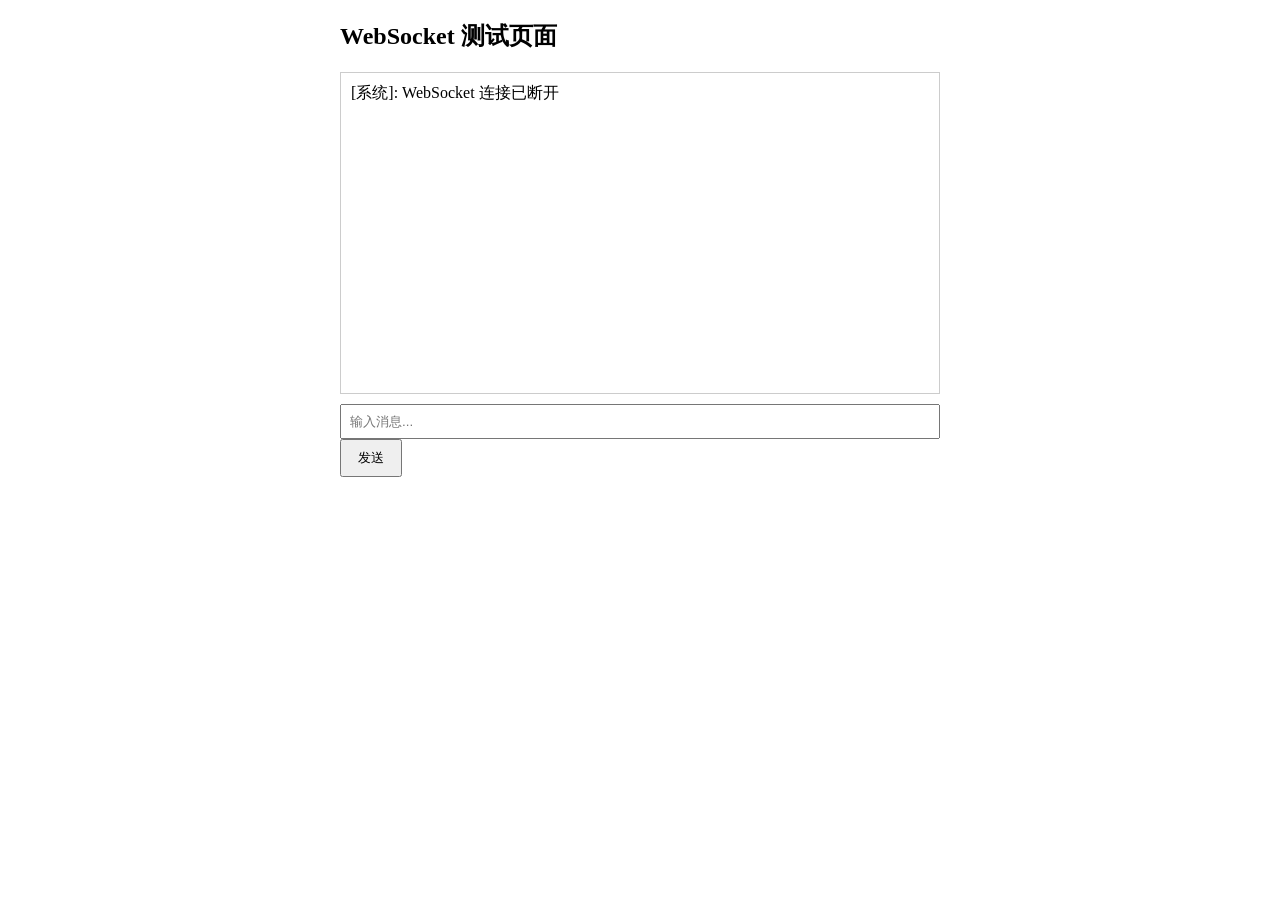
<file: frontend/test_html.html>
<!DOCTYPE html>
<html>
<head>
    <meta charset="UTF-8">
    <title>WebSocket 测试</title>
    <style>
        body { max-width: 600px; margin: 20px auto; padding: 0 20px; }
        #msgBox { height: 300px; border: 1px solid #ccc; overflow-y: auto; padding: 10px; margin-bottom: 10px; }
        .input-area { display: flex; gap: 10px; }
        #inputMsg { flex: 1; padding: 8px; }
        button { padding: 8px 16px; }
    </style>
</head>
<body>
    <h2>WebSocket 测试页面</h2>
    <div id="msgBox"></div>
    <div class="input-area">
        <input type="text" id="inputMsg" placeholder="输入消息...">
    </div>
    <button onclick="sendMsg()">发送</button>

    <script>
        const ws = new WebSocket("ws://192.168.232.140:9000");
        const msgBox = document.getElementById("msgBox");
        const inputMsg = document.getElementById("inputMsg");

        // 连接成功
        ws.onopen = function() {
            addMsg("系统", "WebSocket 连接成功！");
        };

        // 收到服务器消息
        ws.onmessage = function(event) {
            addMsg("服务器", event.data);
        };

        // 连接关闭
        ws.onclose = function() {
            addMsg("系统", "WebSocket 连接已断开");
        };

        // 发送消息
        function sendMsg() {
            const msg = inputMsg.value.trim();
            if (msg && ws.readyState === WebSocket.OPEN) {
                ws.send(msg);
                addMsg("我", msg);
                inputMsg.value = "";
            }
        }

        // 追加消息到界面
        function addMsg(from, text) {
            const div = document.createElement("div");
            div.textContent = `[${from}]: ${text}`;
            msgBox.appendChild(div);
            msgBox.scrollTop = msgBox.scrollHeight;
        }
    </script>
</body>
</html>
</file>
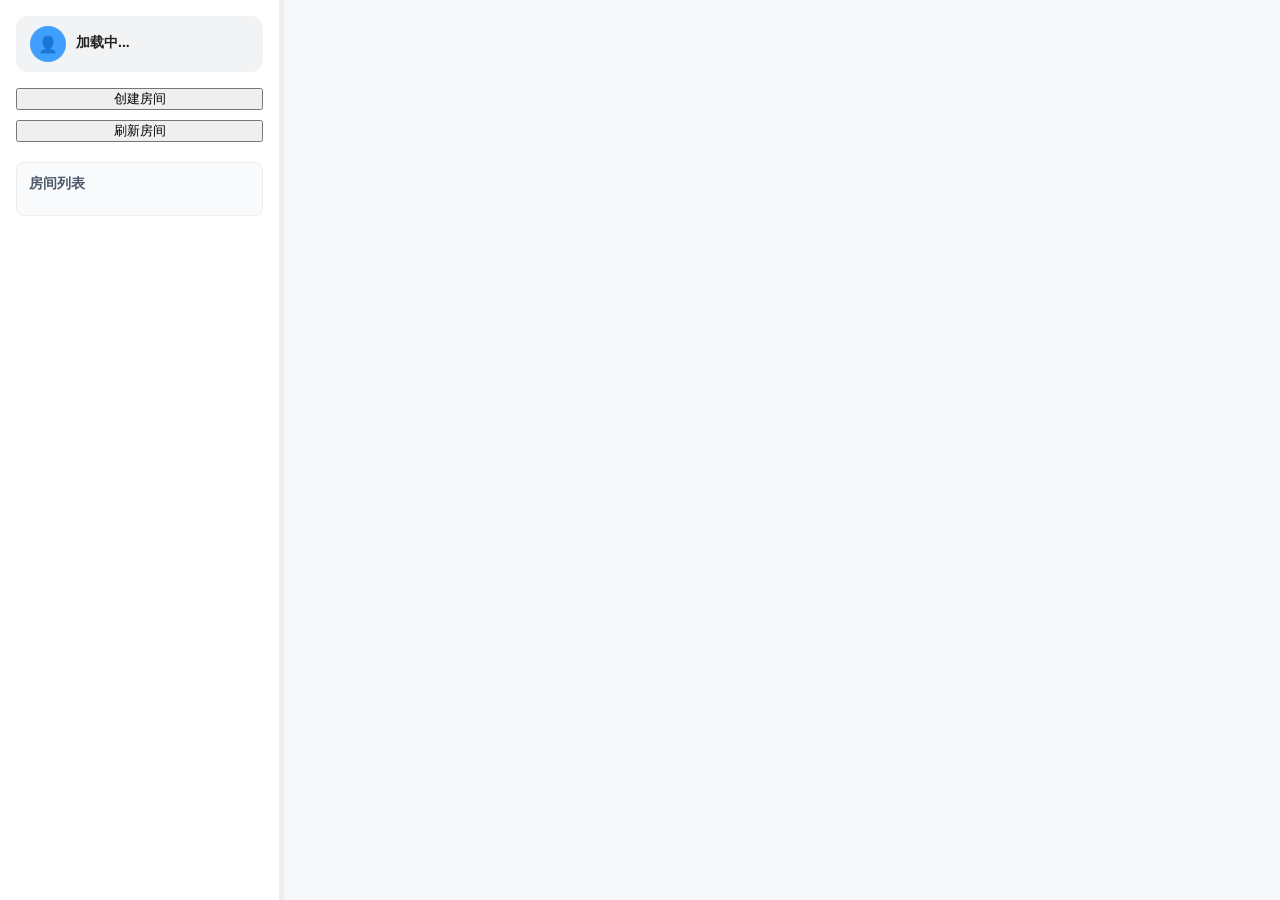
<file: frontend/pages/chat.html>
<!DOCTYPE html>
<html>
<head>
    <meta charset="UTF-8">
    <title>RoomTalk 聊天室主页</title>
    <link rel="stylesheet" href="../css/chat.css">
</head>
<body>

<!-- 用户注册 -->

<!-- 最外层布局容器 -->
<div class="app-container">

    <!-- 左侧：房间列表 -->
    <div class="left-sidebar" id="leftSidebar">
        <div id="userInfoTag" class="user-info-tag">
            <div id="userAvater" class="avatar">
                <span id="defaultAvatarIcon">👤</span>
            </div>
            <div class="user-text">
                <div id="displayUserName" class="user-name">加载中...</div>
                <div id="displayUserId" class="user-id"></div>
            </div>
        </div>

        <button id="createRoomBtn">创建房间</button>
        <button id="refreshBtn">刷新房间</button>

        <div class="room_list">
            <h3>房间列表</h3>
            <ul id="room_list"></ul>
        </div>
    </div>

    <!-- 可拖动分割线 -->
    <div class="drag-divider" id="dragDivider"></div>

    <!-- 右侧：聊天区域 -->
    <div id="rightChatArea" class="right-chat-area">
        <!-- 顶部标题栏 -->
        <div id="chatContainer" class="chat-container">
            <div class="room-title">
                <div class="room-info">
                    <!-- span 由 JS 动态填充 -->
                    房间：<span id="roomName"></span>
                    <span id="userCount"></span>
                </div>
                <!-- 视频通话控件 -->
                <div class="room-controls">
                    <!-- 音视频通话 -->
                    <button id="openCallSelectBtn" class="call-select-btn">
                        📹 发起视频通话
                    </button>
                </div>
            </div>
            <!-- 聊天历史 -->
            <div id="chatHistory" class="chat-history"></div>
            <!-- 输入框 -->
            <div class="message-input-bar">
                <input type="text" id="msgInput" placeholder="输入消息...">
                <button id="sendBtn">发送</button>
            </div>
        </div>

        <!-- 选择通话用户弹窗，默认隐藏 -->
        <div id = "callUserModal">
            <h4>选择通话好友</h4>
            <ul id="onlineUserList"></ul>
            <button id="closeCallModal">取消</button>
        </div>
    </div>
</div>

<!-- 来电邀请弹窗 -->
<div id="callInviteModal" style="display: none;">
    <!-- 全屏半透明遮罩 -->
    <div class="call-invite-mask"></div>
    <!-- 居中弹窗 -->
    <div class="call-invite-box">
        <div class="call-invite-title">📹 视频通话邀请</div>
        <div class="call-invite-user" id="inviteUserName">邀请人：加载中...</div>
        <div class="call-invite-room" id="inviteText">房间：加载中...</div>
        <div class="call-invite-buttons">
            <button id="agreeCallBtn" class="btn-agree">同意</button>
            <button id="refuseCallBtn" class="btn-refuse">拒绝</button>
        </div>
    </div>
</div>

<!-- 视频通话容器 -->
<div id="videoContainer">
    <!-- 对方视屏 -->
    <video id="remoteVideo" autoplay playsinline></video>
    <!-- 自己视频 -->
    <video id="localVideo" autoplay playsinline muted></video>

    <!-- 挂断按钮，在通话视频层显示 -->
    <div class="call-controls">
        <button id="hangupBtn" class="hangup-btn">📞 挂断</button>
    </div>
</div>

<!-- 私域房间密码弹窗 -->
<div id="pwdModal" class="room-pwd-modal">
    <div class="pwd-box">
        <h4>私域房间，请输入密码</h4>
        <input type="password" placeholder="输入密码" id="roomPwdInput">
        <button id="confirmPwdBtn">确认加入</button>
        <button id="cancelPwdBtn">取消</button>
    </div>
</div>

<!-- 创建房间弹窗 -->
<div id="createModal" class="modal">
    <div class="modal-content">
        <p>创建新房间</p>
        <input type="text" id="roomNameInput" placeholder="房间名称（可选）">
        <label>房间类型选择：</label>
        <select id="roomTypeSelBtn">
            <option value="0" selected>公域</option>
            <option value="1">私域</option>
        </select>

        <div id="roomPasswordInputWrap" style="display: none;">
            <label>房间密码</label>
            <input type="password" id="roomPasswordInput" placeholder="请输入私域房间密码">
        </div>
        <button class="confirmBtn" onclick="createRoom()">确认创建</button>
        <button class="cancelBtn" onclick="closeModal()">取消</button>
    </div>
</div>

<script src="../js/chat.js"></script>

</body>
</html>
</file>
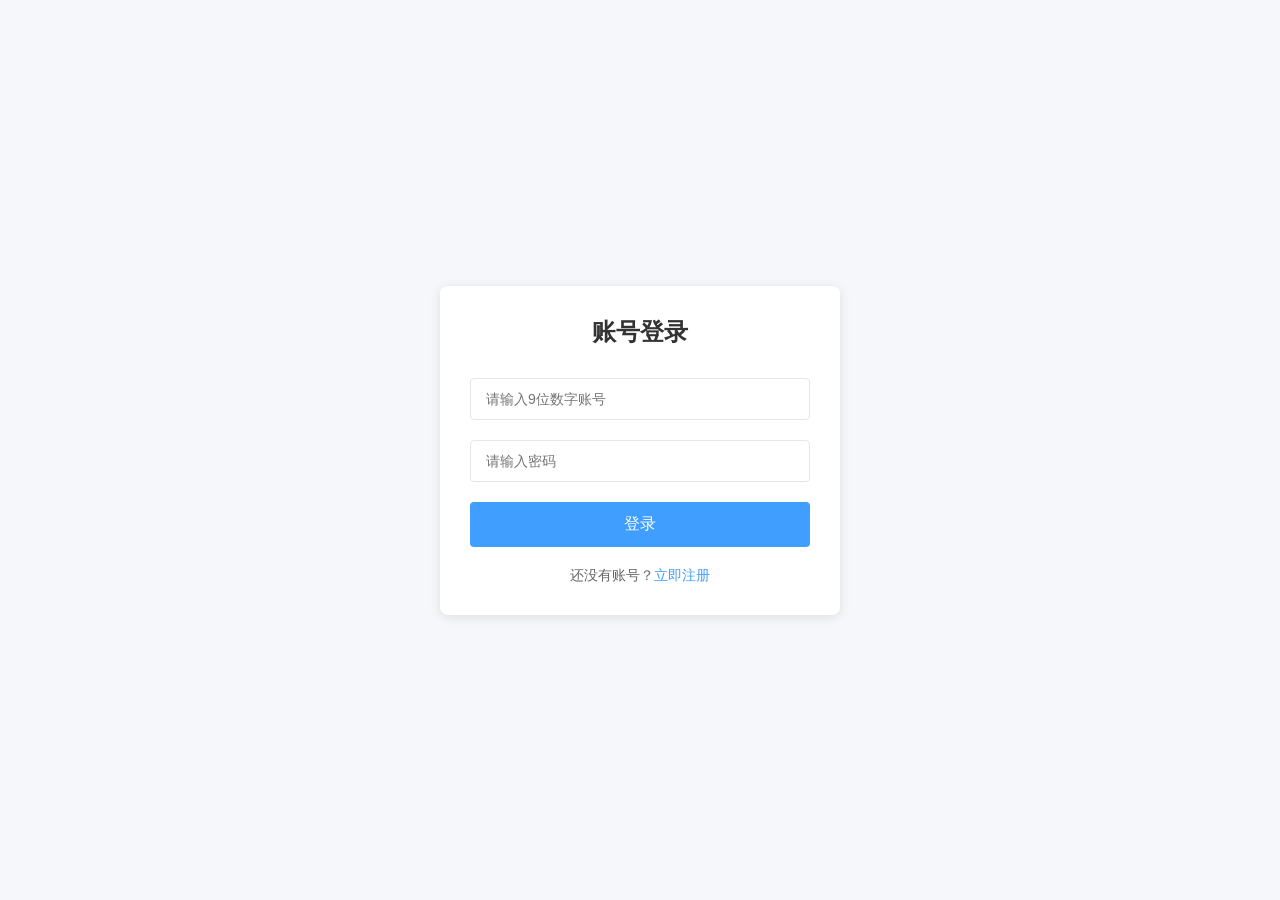
<file: frontend/pages/login.html>
<!DOCTYPE html>
<html lang="zh-CN">
<head>
    <meta charset="UTF-8">
    <title>登录/注册</title>
    <link rel="stylesheet" href="../css/login.css">
</head>
<body>
    <div class="auth-wrap">
        <!-- 登录面板 -->
        <div id="loginPanel" class="panel">
            <h2>账号登录</h2>
            <div class="input-item">
                <input type="text" id="loginUser" placeholder="请输入9位数字账号">
            </div>
            <div class="input-item">
                <input type="password" id="loginPwd" placeholder="请输入密码">
            </div>
            <button class="submit-btn">登录</button>
            <div class="tip-text">
                还没有账号？<span class="switch-btn">立即注册</span>
            </div>
        </div>

        <!-- 注册面板 -->
        <div id="registerPanel" class="panel hidden">
            <h2>账号注册</h2>
            <div class="input-item">
                <input type="text" id="regUser" placeholder="请设置用户名">
            </div>
            <div class="input-item">
                <input type="password" id="regPwd" placeholder="请设置密码">
            </div>
            <button class="submit-btn">注册</button>
            <div class="tip-text">
                已有账号？<span class="switch-btn">返回登录</span>
            </div>
        </div>

        <!-- 注册成功面板 -->
        <div id="registerSuccessPanel" class="panel hidden">
            <h2>注册成功</h2>
            <div class="input-item">
                你的登录账号：<span id="showAccount"></span>
                <button id="copyBtn">复制账号</button>
            </div>
            <p>请使用【9位数字账号】进行登录</p>
            <p>账号不可修改，请妥善保管</p>
            <button class="submit-btn">前往登录</button>
        </div>
    </div>

    <script src="../js/login.js"></script>
</body>
</html>
</file>
<file: frontend/css/chat.css>
/* 全局重置 */
* {
    margin: 0;
    padding: 0;
    box-sizing: border-box;
}
html, body {
    width: 100%;
    height: 100%;
    font-family: Arial, "Microsoft YaHei", sans-serif;
    background: #f7f8fa;
    overflow: hidden;
}

/* 外层容器 */
.app-container {
    display: flex;
    width: 100%;
    height: 100%;
}

/* 左侧边栏 */
.left-sidebar {
    width: 280px;
    height: 100%;
    background: #fff;
    border-right: 1px solid #eee;
    padding: 16px;
    display: flex;
    flex-direction: column;
    gap: 10px;
}

/* 拖动条 */
.drag-divider {
    width: 4px;
    background: #eee;
    cursor: col-resize;
}

/* 右侧聊天区域 */
.right-chat-area {
    flex: 1;
    height: 100vh;
    display: none;
    flex-direction: column;
    padding: 16px;
    gap: 0;
}

/* 显示聊天区*/
.right-chat-area.show {
    display: flex;
}

/* 聊天容器 */
#chatContainer {
    width: 100%;
    height: 100%;
    display: flex;
    flex-direction: column;
    background: #fff;
    border-radius: 10px;
    overflow: hidden;
    border: 1px solid #eee;
}

/* 顶部标题 */
.room-title {
    padding: 14px 16px;
    border-bottom: 1px solid #eee;
    display: flex;
    justify-content: space-between;
    align-items: center;
}

/* 聊天历史区域*/
#chatHistory {
    flex: 1;
    padding: 16px;
    overflow-y: auto;
    background: #fafafa;
    min-height: 200px;
}

/* 输入框 */
.message-input-bar {
    padding: 12px 16px;
    border-top: 1px solid #eee;
    display: flex;
    gap: 8px;
}
.message-input-bar input {
    flex: 1;
    padding: 10px;
    border: 1px solid #eee;
    border-radius: 8px;
    outline: none;
}
.message-input-bar button {
    padding: 10px 18px;
    background: #409eff;
    color: white;
    border: none;
    border-radius: 8px;
    cursor: pointer;
}

/* 所有弹窗：绝对不影响布局 */
#pwdModal,
#createModal {
    position: fixed;
    z-index: 9999;
    left: 0;
    top: 0;
    width: 100vw;
    height: 100vh;
    background: rgba(0,0,0,0.5);
    display: none;
    align-items: center;
    justify-content: center;
    /* 确保创建房间弹窗不被其他元素遮挡 */
    pointer-events: auto;
}

/* 弹窗内容 */
.modal-content,
.pwd-box
{
    background: white;
    padding: 24px;
    border-radius: 12px;
    min-width: 300px;
    /* 确保弹窗内容可交互 */
    position: relative;
    z-index: 10000;
}

/* 房间列表容器 */
.room_list {
    background: #f9fafc;
    border: 1px solid #eee;
    border-radius: 8px;
    padding: 12px;
    margin-top: 10px;
}
.room_list h3 {
    font-size: 14px;
    margin-bottom: 10px;
    color: #4e5969;
}
/* 房间项 */
.room_list li {
    list-style: none;
    padding: 10px 12px;
    margin-bottom: 6px;
    border-radius: 6px;
    border: 1px solid transparent;
    cursor: pointer;
    transition: all 0.2s ease;
    font-size: 14px;
    background: #fff;
}
/* 鼠标悬停效果 */
.room_list li:hover {
    background: #e8f3ff;
    border-color: #409eff;
}
/* 点击反馈 */
.room_list li:active {
    background: #409eff;
    color: white;
    border-color: #337ecc;
}
/* 选中状态（可选） */
.room_list li.active {
    background: #409eff;
    color: white;
    border-color: #337ecc;
}

/* 房间名等信息转台栏 */
.room-title {
    display: flex;
    justify-content: space-between;
    align-items: center;
    padding: 10px 15px;
    background: #f5f5f5;
    border-radius: 8px;
    margin-bottom: 10px;
}

.room-info {
    font-size: 15px;
    color: #333;
}

#roomName {
    font-weight: bold;
}

#userCount {
    color: #666;
    margin-left: 6px;
}

/* 左侧用户信息区 */
.user-info-tag {
    display: flex;
    align-items: center;
    gap: 10px;
    background: #f2f3f5;
    padding: 10px 14px;
    border-radius: 12px;
    margin-bottom: 6px;
}

.avatar {
    width: 36px;
    height: 36px;
    border-radius: 50%;
    background: #409eff;
    color: white;
    display: flex;
    align-items: center;
    justify-content: center;
    font-size: 16px;
    flex-shrink: 0; /* 防止被挤压变形 */
}

.user-text {
    display: flex;
    flex-direction: column;
    gap: 2px;
}

.user-name {
    font-size: 14px;
    font-weight: bold;
    color: #222;
}

.user-id {
    font-size: 12px;
    color: #86909c;
}

/* 聊天历史容器 */
#chatHistory {
    flex: 1;
    padding: 16px;
    overflow-y: auto;
    background: #fafafa;
    display: flex;
    flex-direction: column;
    gap: 12px;
}

/* 消息项通用样式 */
.msg-item {
    display: flex;
    align-items: flex-start;
    gap: 8px;
    max-width: 70%;
}

/* 别人的消息：靠左 */
.other-msg {
    align-self: flex-start;
}

/* 自己的消息：靠右 + 反向排列 */
.self-msg {
    align-self: flex-end;
    flex-direction: row-reverse;
}

.self-msg .msg-bubble {
    background: #409eff;
    color: rgb(255, 255, 255);;
}

/* 消息头像 */
.msg-avatar {
    width: 32px;
    height: 32px;
    border-radius: 50%;
    background: #d9d9d9;
    display: flex;
    align-items: center;
    justify-content: center;
    font-size: 14px;
    flex-shrink: 0;
}
.msg-item.self .msg-avatar {
    background: #409eff;
    color: white;
}

/* 消息内容区 */
.msg-content {
    display: flex;
    flex-direction: column;
    gap: 4px;
}

/* 消息发送者名字 */
.msg-name {
    font-size: 12px;
    color: #86909c;
    margin: 0 4px;
}
.msg-item.self .msg-name {
    text-align: right;
}

/* 消息气泡 */
.msg-bubble {
    padding: 8px 12px;
    border-radius: 18px;
    background: #ffffff;
    box-shadow: 0 1px 2px rgba(0,0,0,0.1);
    word-break: break-all;
}
.msg-item.self .msg-bubble {
    background: #409eff;
    color: white;
}

/* 选择通话好友弹窗*/
#callUserModal {
    position: fixed;
    top: 50%;
    left: 50%;
    transform: translate(-50%, -50%);
    width: 320px;
    background: #fff;
    border-radius: 12px;
    box-shadow: 0 4px 20px rgba(0,0,0,0.25);
    padding: 20px;
    z-index: 9999;
    display: none;
    /* 确保通话弹窗与创建房间弹窗层级不冲突 */
    pointer-events: auto;
}

/* 弹窗标题 */
#callUserModal h4 {
    font-size: 16px;
    margin-bottom: 16px;
    color: #333;
}

/* 好友列表 */
#onlineUserList {
    list-style: none;
    max-height: 300px;
    overflow-y: auto;
    margin-bottom: 16px;
}

/* 好友项（高对比度、可点击） */
#onlineUserList li {
    padding: 12px 10px;
    border-radius: 8px;
    cursor: pointer;
    transition: background 0.2s;
    font-size: 14px;
    color: #333;
}
#onlineUserList li:hover {
    background: #f0f7ff;
}
#onlineUserList li:active {
    background: #409eff;
    color: #fff;
}

/* 取消按钮 */
#closeCallModal {
    width: 100%;
    padding: 10px;
    border: none;
    border-radius: 6px;
    background: #eee;
    cursor: pointer;
    font-size: 14px;
}
#closeCallModal:hover {
    background: #ddd;
}

/* 远端播放大窗口 */
#remoteVideo {
    width: 100%;
    height: 100%;
    object-fit: cover;
}
/* 本地播放小窗口 */
#localVideo {
    position: absolute;
    top: 20px;
    right: 20px;
    width: 180px;
    height: 320px;
    object-fit: cover;
    border: 20px solid #fff;
}

/* 视频来电弹窗 - 最终完美版 */
#callInviteModal {
    position: fixed;
    top: 0;
    left: 0;
    width: 100vw;
    height: 100vh;
    z-index: 9999;
    display: none;
    align-items: center;
    justify-content: center;
    background: transparent;
}

.call-invite-mask {
    position: absolute;
    width: 100%;
    height: 100%;
    background: rgba(0,0,0,0.4);
    backdrop-filter: blur(2px);
}

.call-invite-box {
    position: relative;
    background: #fff;
    padding: 30px;
    border-radius: 16px;
    min-width: 320px;
    text-align: center;
    box-shadow: 0 5px 30px rgba(0,0,0,0.3);
    z-index: 10;
}

.call-invite-title {
    font-size: 18px;
    font-weight: bold;
    margin-bottom: 8px;
}
.call-invite-user {
    font-size: 16px;
    color: #409eff;
    margin-bottom: 5px;
}
.call-invite-room {
    font-size: 14px;
    color: #666;
    margin-bottom: 20px;
}
.call-invite-buttons {
    display: flex;
    gap: 12px;
    justify-content: center;
}
.btn-agree {
    background: #22c55e;
    color: white;
    border: none;
    padding: 10px 24px;
    border-radius: 8px;
    cursor: pointer;
}
.btn-refuse {
    background: #ef4444;
    color: white;
    border: none;
    padding: 10px 24px;
    border-radius: 8px;
    cursor: pointer;
}

/* 视屏渲染画面控制 */
#videoContainer {
    display: none;
    position: fixed;
    top: 0;
    left: 0;
    width: 100vw;
    height: 100vh;
    background: #000;
    z-index: 9998; /* 低于弹窗层级，避免遮挡创建房间弹窗 */
}

#remoteVideo {
    width: 100%;
    height: 100%;
    object-fit: cover;
    display: block;
}

#localVideo {
    position: absolute;
    bottom: 20px;
    right: 20px;
    width: 200px;
    height: 150px;
    border-radius: 8px;
    border: 2px solid #fff;
    object-fit: cover;
    display: block;
}

/* 通话控制栏 */
.call-controls {
    position: absolute;
    bottom: 60px;
    left: 50%;
    transform: translateX(-50%);
    z-index: 10000;
}

/* 挂断按钮 */
.hangup-btn {
    background: #ff3b30;
    color: white;
    font-size: 16px;
    border: none;
    border-radius: 50px;
    padding: 14px 36px;
    cursor: pointer;
    box-shadow: 0 4px 15px rgba(255,59,48,0.3);
}
.hangup-btn:hover {
    background: #e03027;
}
</file>
<file: frontend/css/login.css>
/* 全局样式重置和基础设置 */
* {
    margin: 0;
    padding: 0;
    box-sizing: border-box;
    font-family: "Microsoft YaHei", Arial, sans-serif;
}

body {
    background-color: #f5f7fa;
    display: flex;
    justify-content: center;
    align-items: center;
    min-height: 100vh;
    padding: 20px;
}

/* 外层容器，用于居中所有面板 */
.auth-wrap {
    width: 100%;
    max-width: 400px;
}

/* 面板通用样式 */
.panel {
    background: #ffffff;
    padding: 30px;
    border-radius: 8px;
    box-shadow: 0 2px 12px 0 rgba(0, 0, 0, 0.1);
    width: 100%;
}

/* 核心隐藏类：添加此类的元素将被隐藏 */
.hidden {
    display: none;
}

/* 面板标题 */
.panel h2 {
    text-align: center;
    margin-bottom: 30px;
    color: #333333;
    font-size: 24px;
}

/* 输入框容器 */
.input-item {
    margin-bottom: 20px;
}

.input-item input {
    width: 100%;
    padding: 12px 15px;
    border: 1px solid #e6e6e6;
    border-radius: 4px;
    font-size: 14px;
    transition: border-color 0.3s;
}

.input-item input:focus {
    outline: none;
    border-color: #409eff;
}

/* 提交按钮 */
.submit-btn {
    width: 100%;
    padding: 12px;
    background-color: #409eff;
    color: #ffffff;
    border: none;
    border-radius: 4px;
    font-size: 16px;
    cursor: pointer;
    transition: background-color 0.3s;
}

.submit-btn:hover {
    background-color: #3393e8;
}

/* 提示文字和切换按钮 */
.tip-text {
    text-align: center;
    margin-top: 20px;
    font-size: 14px;
    color: #666666;
}

.switch-btn {
    color: #409eff;
    cursor: pointer;
    text-decoration: none;
}

.switch-btn:hover {
    text-decoration: underline;
}

/* 注册成功面板样式 */
#registerSuccessPanel h2 {
    color: #67c23a;
}

.account-row {
    margin: 25px 0;
    font-size: 16px;
    text-align: center;
}

#showAccount {
    font-weight: bold;
    color: #409eff;
    margin: 0 5px;
}

#copyBtn {
    margin-left: 10px;
    padding: 4px 10px;
    font-size: 12px;
    cursor: pointer;
    background: #f5f7fa;
    color: #666;
    border: 1px solid #e6e6e6;
    border-radius: 4px;
    transition: all 0.3s;
}

#copyBtn:hover {
    background: #409eff;
    color: #fff;
    border-color: #409eff;
}

#registerSuccessPanel p {
    text-align: center;
    color: #666;
    margin: 10px 0;
}
</file>
